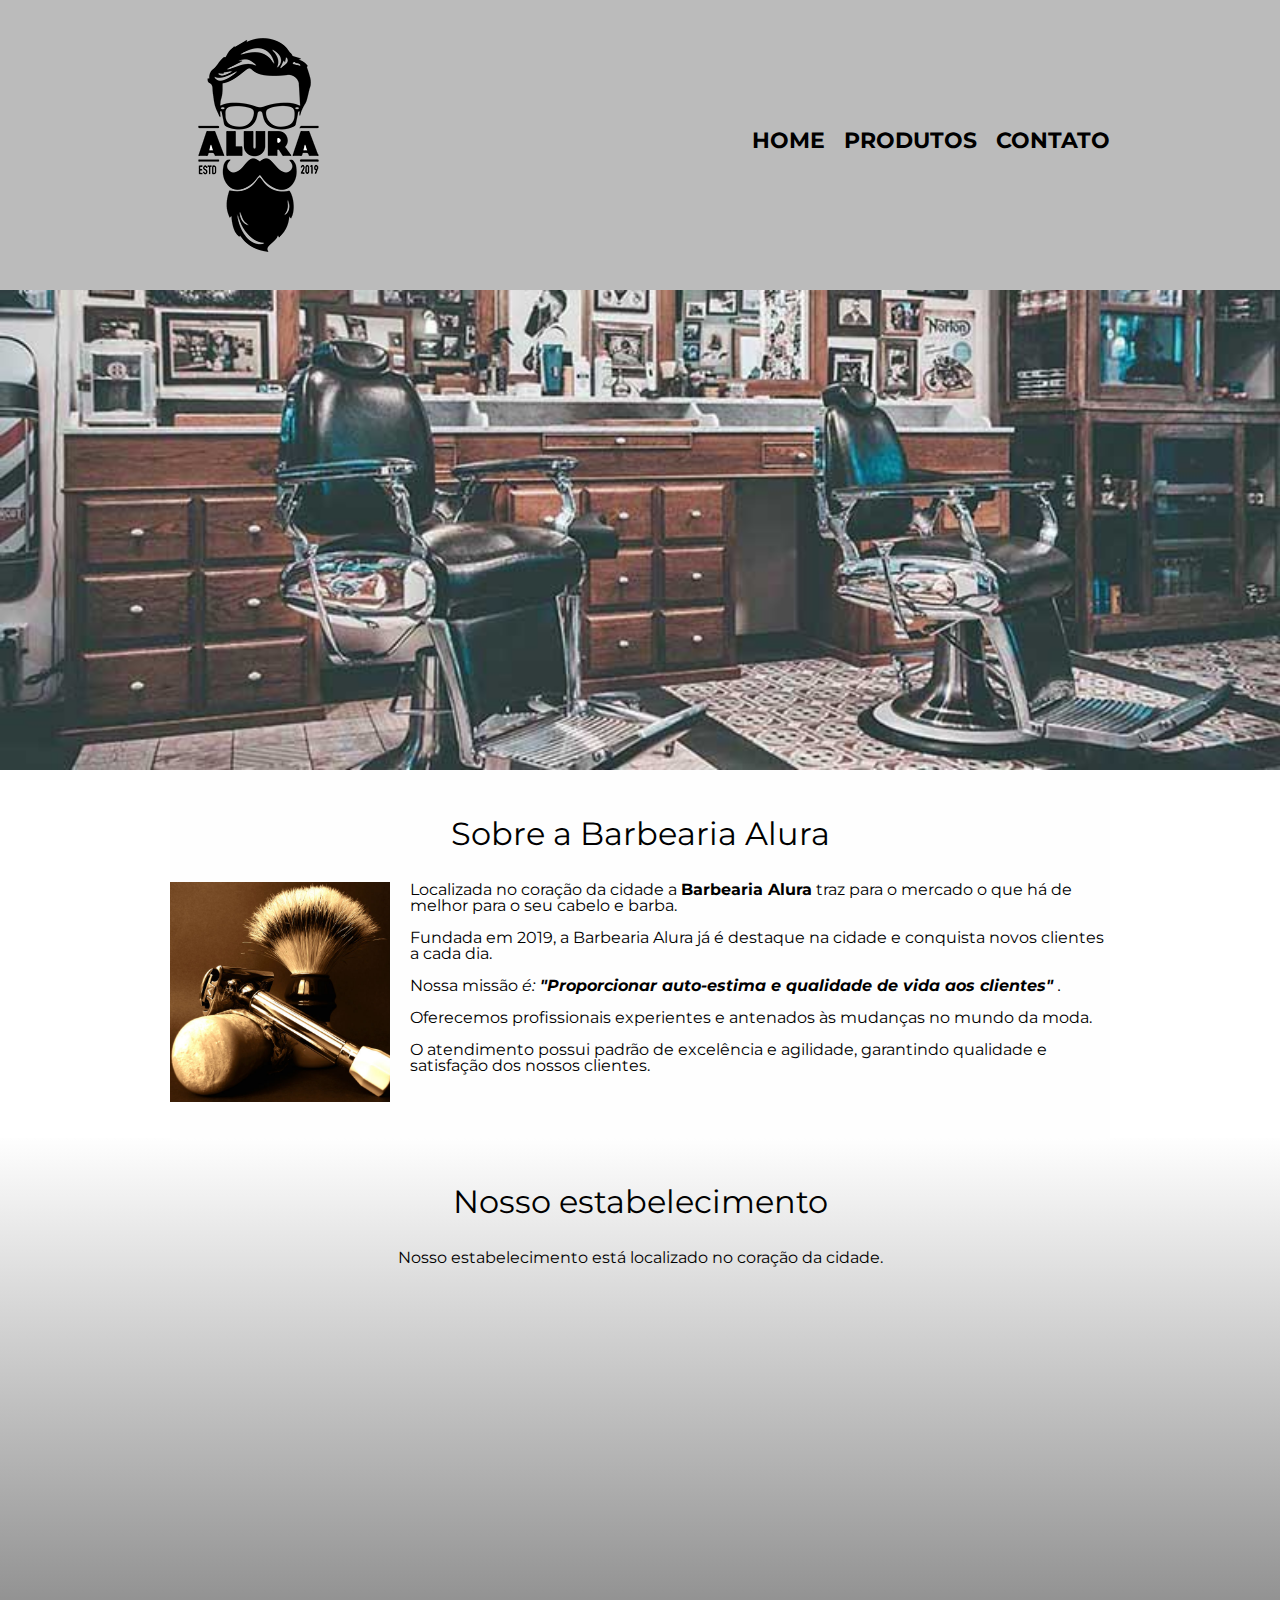
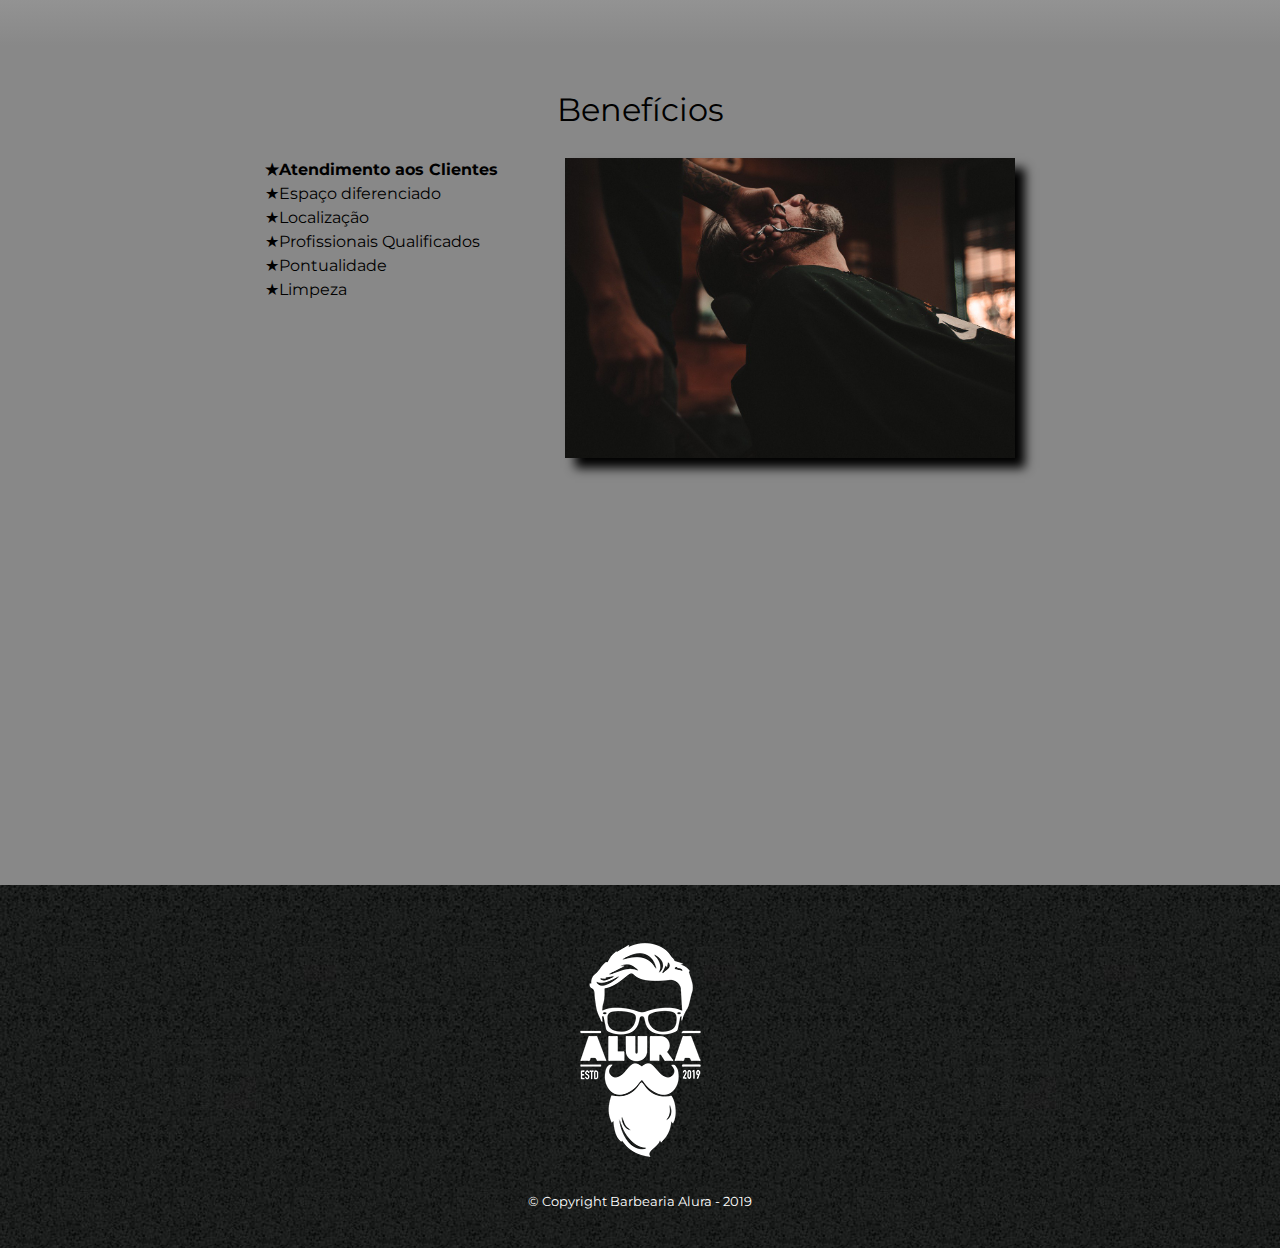
<file: index.html>
<DOCTYPE html>
<html LANG="PT-BR">
  <head>
     <meta charset="UTF-8">
     <meta name="viewport" content="width=device-width">
     <title>Barbearia Alura</title>

     <link rel="stylesheet" href="reset.css">
     <link rel="stylesheet" href="style.css">
     <link href="https://fonts.googleapis.com/css?family=Montserrat&display=swap" rel="stylesheet"> 
  </head>    
  
  <body>
   <header>
      <div class="caixa">
          <h1><img src="logo.png"></h1>

          <nav>
              <ul>
                  <li><a href="index.html">Home</a></li>
                  <li><a href="produtos.html">Produtos</a></li>
                  <li><a href="contatos.html">Contato</a></li>
              </ul>
          </nav>
      </div>
  </header>  

      <img class="banner" src="banner.jpg"/>

    <main>
        <section class="principal">
            <h2 class="titulo-principal">Sobre a Barbearia Alura</h2>

            <img class="utensilios" src="utensilios.jpg" alt="utensilios de barbeiro.">

            <p>Localizada no coração da cidade a <strong>Barbearia Alura</strong> traz para o mercado o que há de melhor para o seu cabelo e barba.</p> 

            <p>Fundada em 2019, a Barbearia Alura já é destaque na cidade e conquista novos clientes a cada dia.</p> 

            <p id="missao">Nossa missão <em>é:<strong> "Proporcionar auto-estima e qualidade de vida aos clientes" </strong>.</em></p>

            <p>Oferecemos profissionais experientes e antenados às mudanças no mundo da moda.</p> 

            <p>O atendimento possui padrão de excelência e agilidade, garantindo qualidade e satisfação dos nossos clientes.</p>
        </section>

        <section class="mapa">
                <h3 class="titulo-principal">Nosso estabelecimento</h3>
                <p>Nosso estabelecimento está localizado no coração da cidade.</p>
                
         <div class="mapa-conteudo">
            <iframe src="https://www.google.com/maps/embed?pb=!1m18!1m12!1m3!1d3656.448598130907!2d-46.634653385542414!3d-23.588239368469353!2m3!1f0!2f0!3f0!3m2!1i1024!2i768!4f13.1!3m3!1m2!1s0x94ce5a2b2ed7f3a1%3A0xab35da2f5ca62674!2sCaelum%20-%20Escola%20de%20Tecnologia!5e0!3m2!1spt-BR!2sbr!4v1580916426151!5m2!1spt-BR!2sbr" width="100%" height="300" frameborder="0" style="border:0;" allowfullscreen=""></iframe>
         </div> 

        </section>

                <section class="beneficios">
                    <h3 class="titulo-principal">Benefícios</h3>

                    <div class="conteudo-beneficios">
                        <ul class="lista-beneficios">
                            <li class="itens">Atendimento aos Clientes</li>
                            <li class="itens">Espaço diferenciado</li>
                            <li class="itens">Localização</li>
                            <li class="itens">Profissionais Qualificados</li>
                            <li class="itens">Pontualidade</li>
                            <li class="itens">Limpeza</li>
                        </ul><img src="beneficios.jpg" class="imagem-beneficios">
                    </div>
     

                        <div class="video">
                            <iframe width="100%" height="315" src="https://www.youtube.com/embed/wcVVXUV0YUY" frameborder="0" allow="accelerometer; autoplay; encrypted-media; gyroscope; picture-in-picture" allowfullscreen></iframe>
                        </div>
            </section>
    </main>

                <footer>
                    <img src="logo-branco.png">
                    <p class="copyright">&copy; Copyright Barbearia Alura - 2019</p>
                </footer>
  </body>      
</html>
</file>
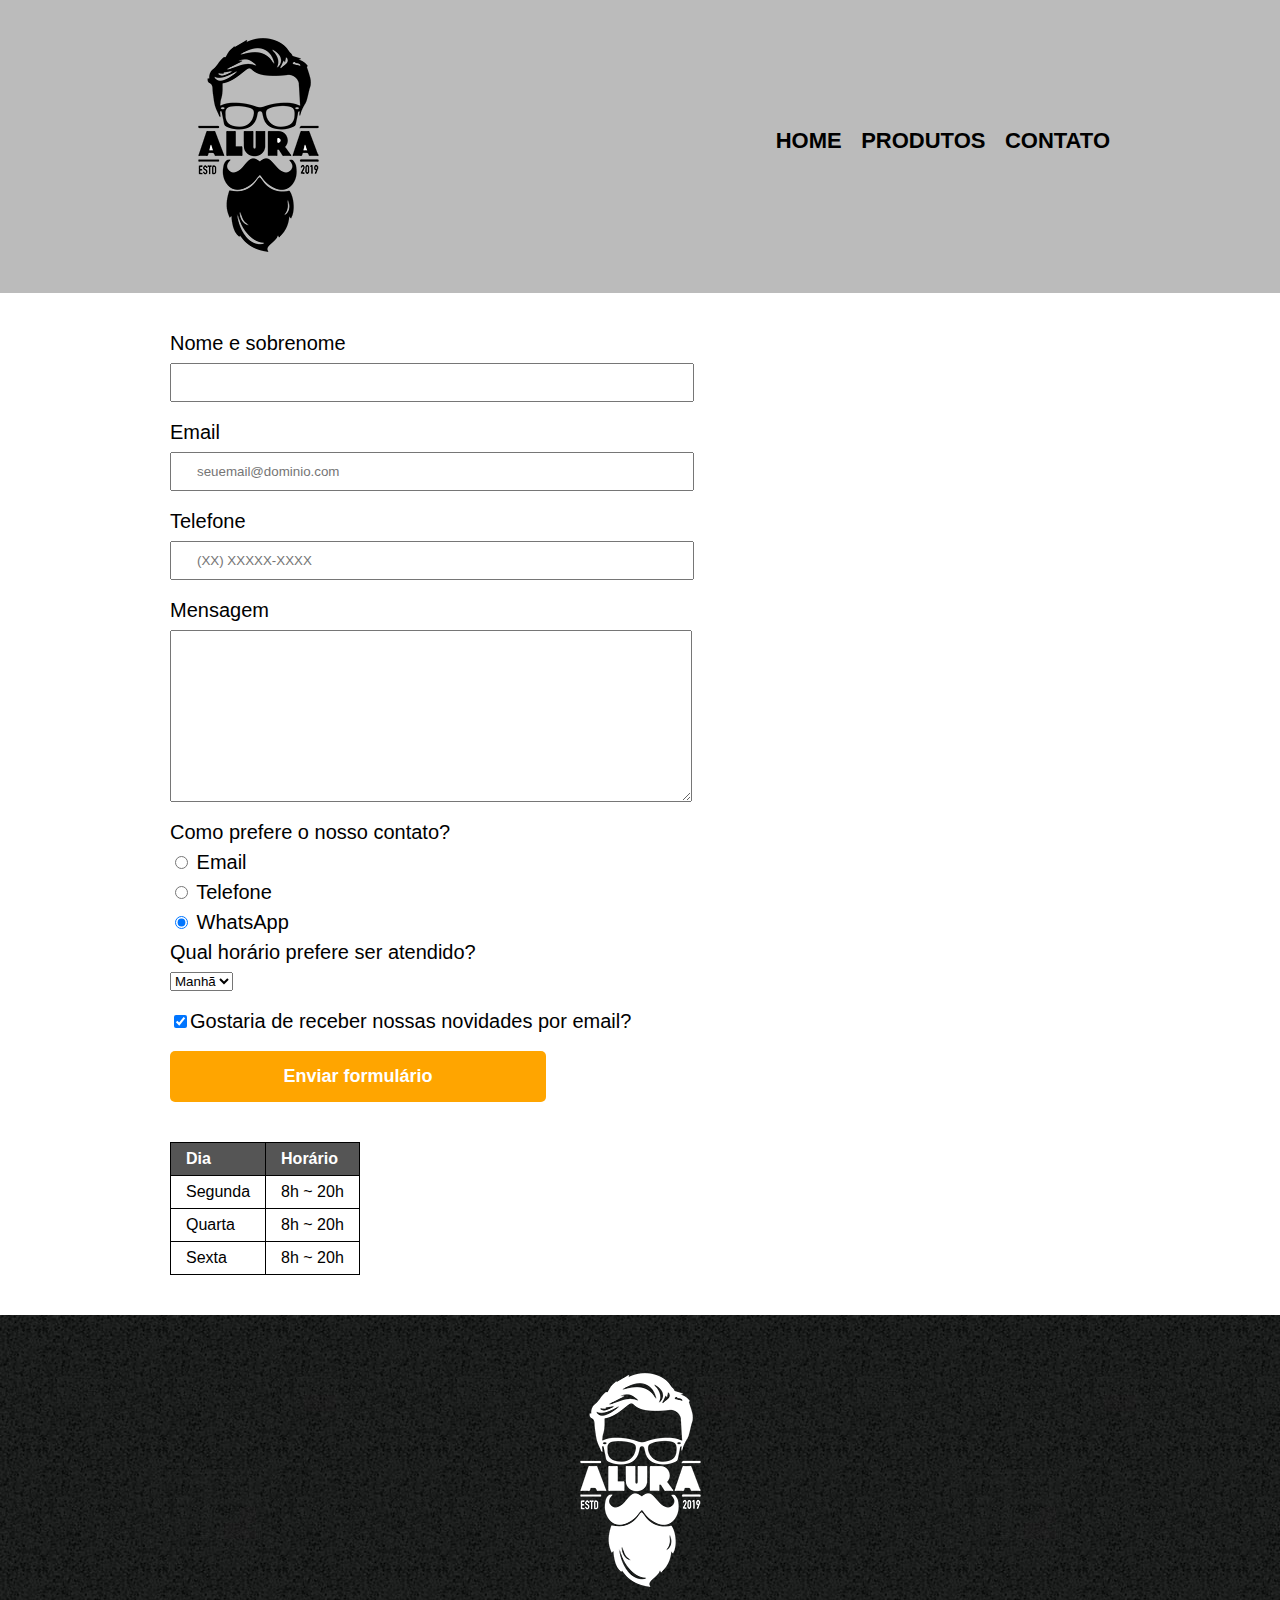
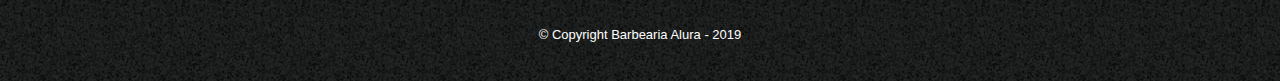
<file: contatos.html>
<!DOCTYPE html>
<html>
	<head>
		<meta charset="UTF-8">
		<meta name="viewport" content="width=device-width">
		<title>Contato - Barbearia Alura</title>

		<link rel="stylesheet" href="reset.css">
		<link rel="stylesheet" href="style.css">
	</head>
	<body>
		<header>
			<div class="caixa">
				<h1><img src="logo.png" alt="Logo da Barbearia Alura"></h1>

				<nav>
					<ul>
						<li><a href="index.html">Home</a></li>
						<li><a href="produtos.html">Produtos</a></li>
						<li><a href="contatos.html">Contato</a></li>
					</ul>
				</nav>
			</div>
		</header>

		<main class="main-todas">
			<form>
				<label for="nomesobrenome">Nome e sobrenome</label>
				<input type="text" id="nomesobrenome" class="input-padrao" required>

				<label for="email">Email</label>
				<input type="email" id="email" class="input-padrao" required placeholder="seuemail@dominio.com">

				<label for="telefone">Telefone</label>
				<input type="tel" id="telefone" class="input-padrao" required placeholder="(XX) XXXXX-XXXX">

				<label for="mensagem">Mensagem</label>
				<textarea cols="70" rows="10" id="mensagem" class="input-padrao" required></textarea>

				<fieldset>
					<legend>Como prefere o nosso contato?</legend>
					<label for="radio-email"><input type="radio" name="contato" value="email" id="radio-email"> Email</label>
					
					<label for="radio-telefone"><input type="radio" name="contato" value="telefone" id="radio-telefone"> Telefone</label>
					
					<label for="radio-whatsapp"><input type="radio" name="contato" value="whatsapp" id="radio-whatsapp" checked> WhatsApp</label>
				</fieldset>

				<fieldset>
					<legend>Qual horário prefere ser atendido?</legend>
					<select>
						<option>Manhã</option>
						<option>Tarde</option>
						<option>Noite</option>
					</select>
				</fieldset>

				<label class="checkbox"><input type="checkbox" checked>Gostaria de receber nossas novidades por email?</label>

				<input type="submit" value="Enviar formulário" class="enviar">
			</form>

			<table>
				<thead>
					<tr>
						<td>Dia</td>
						<td>Horário</td>
					</tr>
				</thead>	
				<tr>
					<td>Segunda</td>
					<td>8h ~ 20h</td>
				</tr>
				<tr>
					<td>Quarta</td>
					<td>8h ~ 20h</td>
				</tr>
				<tr>
					<td>Sexta</td>
					<td>8h ~ 20h</td>
				</tr>
			</table>
		</main>

		<footer>
			<img src="logo-branco.png" alt="Logo da Barbearia Alura">
			<p class="copyright">&copy; Copyright Barbearia Alura - 2019</p>
		</footer>
	</body>
</html>
</file>
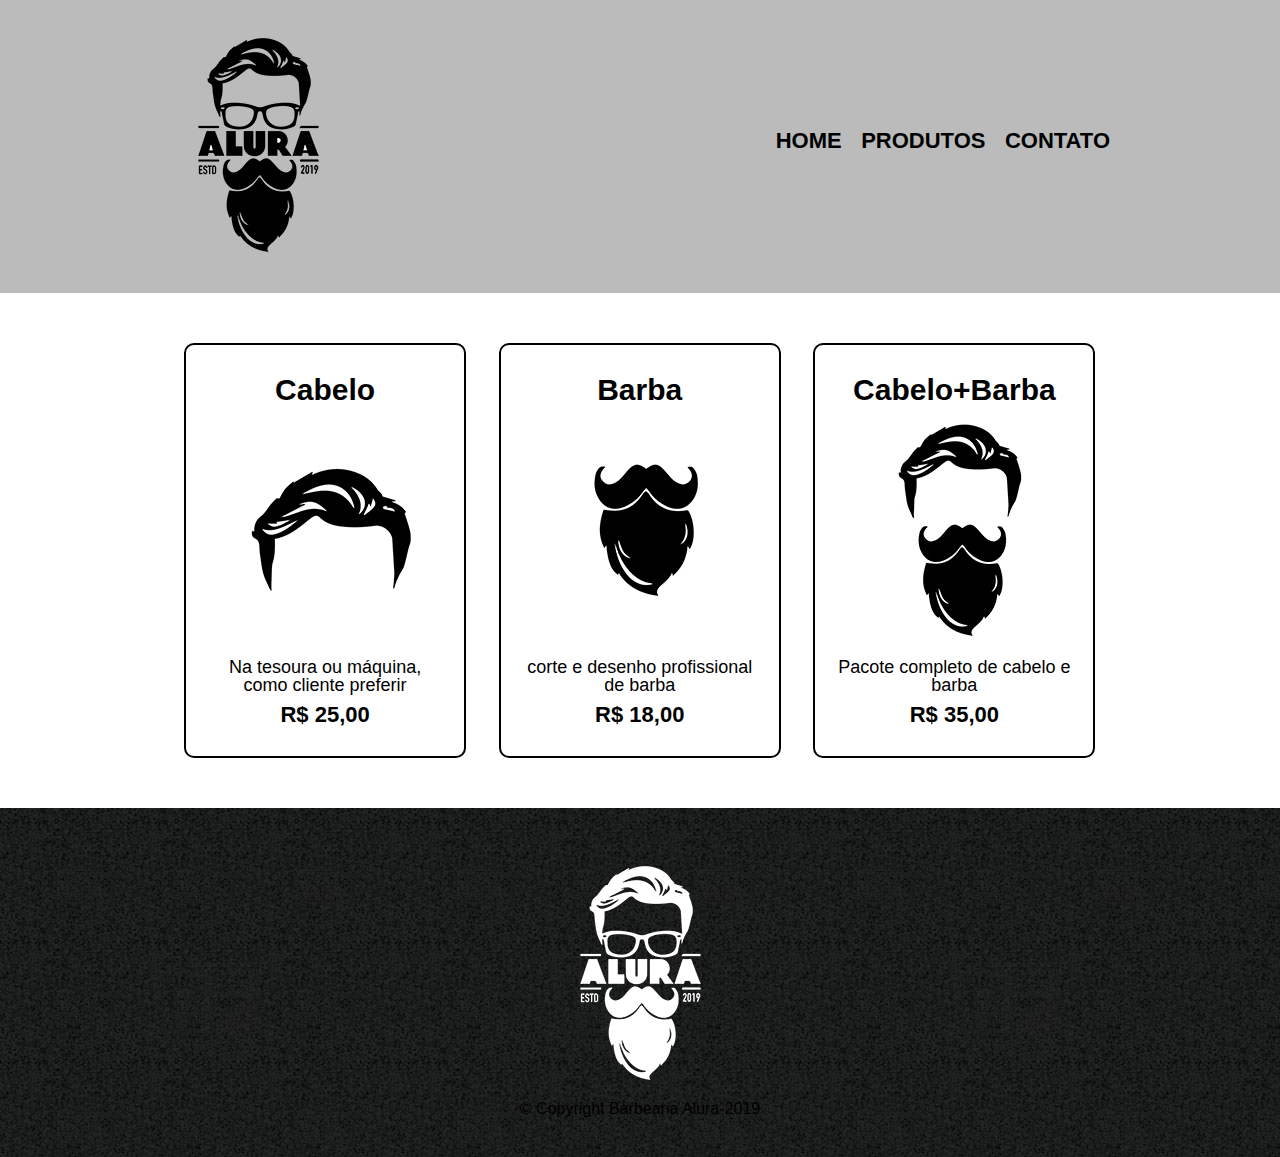
<file: produtos.html>
<!DOCTYPE html>
<html>
     <head>
          <meta charset="UTF-8">
          <title>Produtos - Barbearia Alura</title>

          <link rel="stylesheet" href="reset.css">
          <link rel="stylesheet" href="style.css">
     </head>
     <body>
         <header>
             <div class="caixa">
               <h1><img src="logo.png" alt=""></h1>

               <nav>
                  <ul>
                   <li><a href="index.html">HOME</a></li>
                   <li><a href="produtos.html">Produtos</a></li>
                   <li><a href="contatos.html">Contato</a></li>
                  </ul>
               </nav>
             </div>            
          </header>   


          <main>
             <ul class="produtos">

              
               <li>
                    <h2>Cabelo</h2>
                    <img src="cabelo.jpg">
                    <p class="produto-descricao">Na tesoura ou máquina, como cliente preferir</p>
                    <p class="produto-preco">R$ 25,00</p>
               </li>     
               <li>
                    <h2>Barba</h2>
                    <img src="barba.jpg">
                    <p class="produto-descricao">corte e desenho profissional de barba</p>
                    <p class="produto-preco">R$ 18,00</p>
               </li>     
               <li>
                    <h2>Cabelo+Barba</h2>
                    <img src="cabelo+barba.jpg">
                    <p class="produto-descricao">Pacote completo de cabelo e barba</p>
                    <p class="produto-preco">R$ 35,00</p>
               </li>  
             </ul>   
          </main>

          <footer>
               <img src="logo-branco.png">
               <p class="copyrights">&copy; Copyright Barbearia Alura-2019</p>
          </footer>
     </body>
</html>
</file>
<file: style.css>
body {
	font-family: 'Montserrat', sans-serif;
}

header {
	background: #BBBBBB;
	padding: 20px 0;
}

.caixa {
	position: relative;
	width: 940px;
	margin: 0 auto;
}

nav {
	position: absolute;
	top: 110px;
	right: 0;
}

nav li {
	display: inline;
	margin: 0 0 0 15px;
}

nav a {
	text-transform: uppercase;
	color: #000000;
	font-weight: bold;
	font-size: 22px;
	text-decoration: none;
}

nav a:hover {
	color: #C78C19;
	text-decoration: underline;
}

.produtos {
	width: 940px;
	margin: 0 auto;
	padding: 50px 0;
}

.produtos li {
	display: inline-block;
	text-align: center;
	width: 30%;
	vertical-align: top;
	margin: 0 1.5%;
	padding: 30px 20px;
	box-sizing: border-box;
	border: 2px solid #000000;
	border-radius: 10px;
}

.produtos li:hover {
	border-color: #C78C19;
}

.produtos li:active {
	border-color: #088C19;	
}

.produtos li:hover h2 {
	font-size: 34px;
}

.produtos h2 {
	font-size: 30px;
	font-weight: bold;
}

.produto-descricao {
	font-size: 18px;
}

.produto-preco {
	font-size: 22px;
	font-weight: bold;
	margin-top: 10px;
}

footer {
	text-align: center;
	background: url("bg.jpg");
	padding: 40px 0;
}

.copyright {
	color: #FFFFFF;
	font-size: 13px;
	margin: 20px 0 0;
}

.main-todas {

	width: 940px;
	margin: 0 auto;
}

form {
	margin: 40px 0;
}

form label, form legend {
	display:block;
	font-size: 20px;
	margin: 0 0 10px;
}

.input-padrao {
	display: block;
	margin: 0 0 20px;
	padding: 10px 25px;
	width: 50%;
}

.checkbox {
	margin: 20px 0;
}

.enviar {
	width:40%;
	padding: 15px 0;
	background: orange;
	color: white;
	font-weight: bold;
	font-size: 18px;
	border: none;
	border-radius: 5px;
	transition: 1s all;
	cursor: pointer;
}

.enviar:hover {
	background: darkorange;
	transform: scale(1.2);
}

table {
	margin: 20px 0 40px;
	
}

thead {
	background: #555555;
	color: white;
	font-weight: bold;
}

td, th {
	border: 1px solid #000000;
	padding: 8px 15px;
}


/* css da página inicial */
.banner {
	width:100%;
}




.titulo-principal {
	text-align: center;
	font-size: 2em;
	margin: 0 0 1em;
	clear: left;
	
}

.principal {
	padding: 3em 0;
	background: #FEFEFE;
	width: 940px;
	margin: 0 auto;
}

.principal p {
	margin: 0 0 1em;
}

.principal strong {
	font-weight: bold;
}

.principal em {
	font-style: italic;
}

.utensilios {
	width: 220px;
	float: left;
	margin: 0 20px 20px 0;
}

.mapa {
	padding: 3em 0;
	background: linear-gradient(#FEFEFE, #888888);
}

.mapa-conteudo {
	width: 940px;
	margin: 0 auto;
}

.mapa p {
	margin: 0 0 2em;
	text-align: center;
}

.beneficios {
	padding: 3em 0;
	background: #888888;
}

.conteudo-beneficios {
	width: 750px;
	margin: 0 auto;
}

.lista-beneficios {
	width: 40%;
	display: inline-block;
	vertical-align: top;
}


.itens {
	line-height: 1.5;
}

.itens::before {
	content: "★";
}
	

.itens:first-child {
	font-weight: bold;
}

.imagem-beneficios {
	width: 60%;
	opacity: 1;
	transition: 400ms;
	box-shadow: 10px 10px 10px #000000;
}

.imagem-beneficios:hover {
	opacity: 0.7;
}

.video {
	width: 560px;
	margin: 2em auto;
}

@media screen and (max-width: 844px) {
	.caixa, .principal, .conteudo-beneficios, .mapa-conteudo,.video {
		width: auto;
	}

	h1	{
		text-align: center;
	}

	nav{
		position: static;
	}

	.imagem-beneficios, .imagem-beneficios{
		width: 100%;
	}
	
}
@media screen and (max-width: 844px) {
	
	.caixa, .produtos, .produtos li {
		width: auto;
	}
	
}

@media screen and (max-width: 844px) {
	.caixa, .main-todas {
		width: auto;
	}
	
	.produtos li {
		margin: 0 10%;
	}
}
</file>
